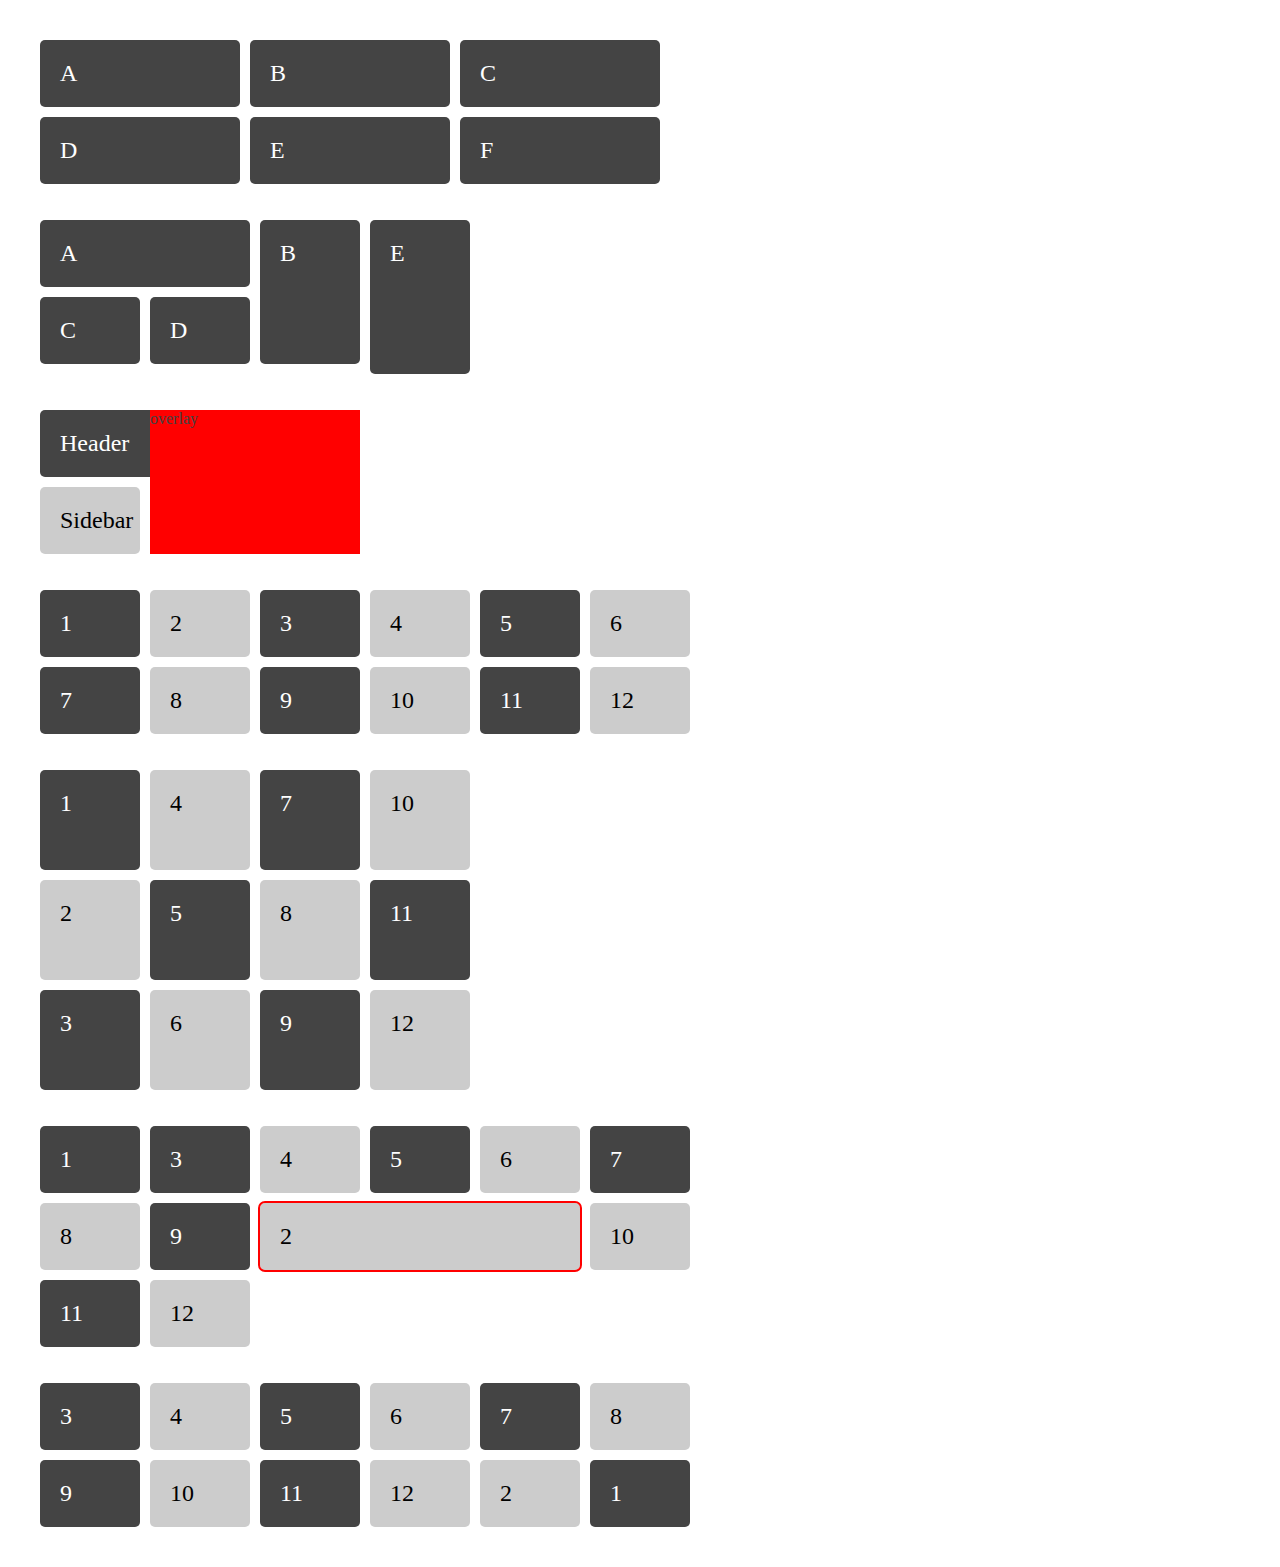
<file: index.html>
<!DOCTYPE html>
<html lang="en">

<head>
    <meta charset="UTF-8">
    <meta http-equiv="X-UA-Compatible" content="IE=edge">
    <meta name="viewport" content="width=device-width, initial-scale=1.0">
    <title>Get Started with Grid Layout</title>
    <link rel="stylesheet" href="css/styles.css" type="text/css">

</head>

<body>
    <!--Defining a Grid-->
    <div class="wrapper">
        <div class="box">A</div>
        <div class="box">B</div>
        <div class="box">C</div>
        <div class="box">D</div>
        <div class="box">E</div>
        <div class="box">F</div>
    </div>
    <br>
    <br>
    <!--Explicit and Implicit Grid-->
    <div class="wrapper2">
        <div class="box1 a">A</div>
        <div class="box1 b">B</div>
        <div class="box1 c">C</div>
        <div class="box1 d">D</div>
        <div class="box1 e">E</div>
    </div>
    <br>
    <br>
    <!--Implicit named grid lines-->
    <div class="wrapper6">
        <div class="box5 header">Header</div>
        <div class="box5 sidebar">Sidebar</div>
        <div class="box5 content">Content</div>
        <div class="overlay">overlay</div>
    </div>
    <br>
    <br>
    <!--Grid auto-placement-->
    <div class="wrapper3">
        <div class="box2">1</div>
        <div class="box2">2</div>
        <div class="box2">3</div>
        <div class="box2">4</div>
        <div class="box2">5</div>
        <div class="box2">6</div>
        <div class="box2">7</div>
        <div class="box2">8</div>
        <div class="box2">9</div>
        <div class="box2">10</div>
        <div class="box2">11</div>
        <div class="box2">12</div>
    </div>
    <br>
    <br>
    <!--Grid auto-flow column-->
    <div class="wrapper4">
        <div class="box3">1</div>
        <div class="box3">2</div>
        <div class="box3">3</div>
        <div class="box3">4</div>
        <div class="box3">5</div>
        <div class="box3">6</div>
        <div class="box3">7</div>
        <div class="box3">8</div>
        <div class="box3">9</div>
        <div class="box3">10</div>
        <div class="box3">11</div>
        <div class="box3">12</div>
    </div>
    <br>
    <br>
    <!--Grid auto-placement mixed with placed items-->
    <div class="wrapper5">
        <div class="box4">1</div>
        <div class="box4 boxa">2</div>
        <div class="box4">3</div>
        <div class="box4">4</div>
        <div class="box4">5</div>
        <div class="box4">6</div>
        <div class="box4">7</div>
        <div class="box4">8</div>
        <div class="box4">9</div>
        <div class="box4">10</div>
        <div class="box4">11</div>
        <div class="box4">12</div>
    </div>
    <br>
    <br>
    <!--Using Order-->
    <div class="wrapper6">
        <div class="box5 boxaa">1</div>
        <div class="box5 boxbb">2</div>
        <div class="box5 boxcc">3</div>
        <div class="box5 boxdd">4</div>
        <div class="box5 boee">5</div>
        <div class="box5 boxff">6</div>
        <div class="box5 boxgg">7</div>
        <div class="box5 boxhh">8</div>
        <div class="box5 boxii">9</div>
        <div class="box5 boxjj">10</div>
        <div class="box5 boxkk">11</div>
        <div class="box5 boxll">12</div>
    </div>

</body>

</html>
</file>
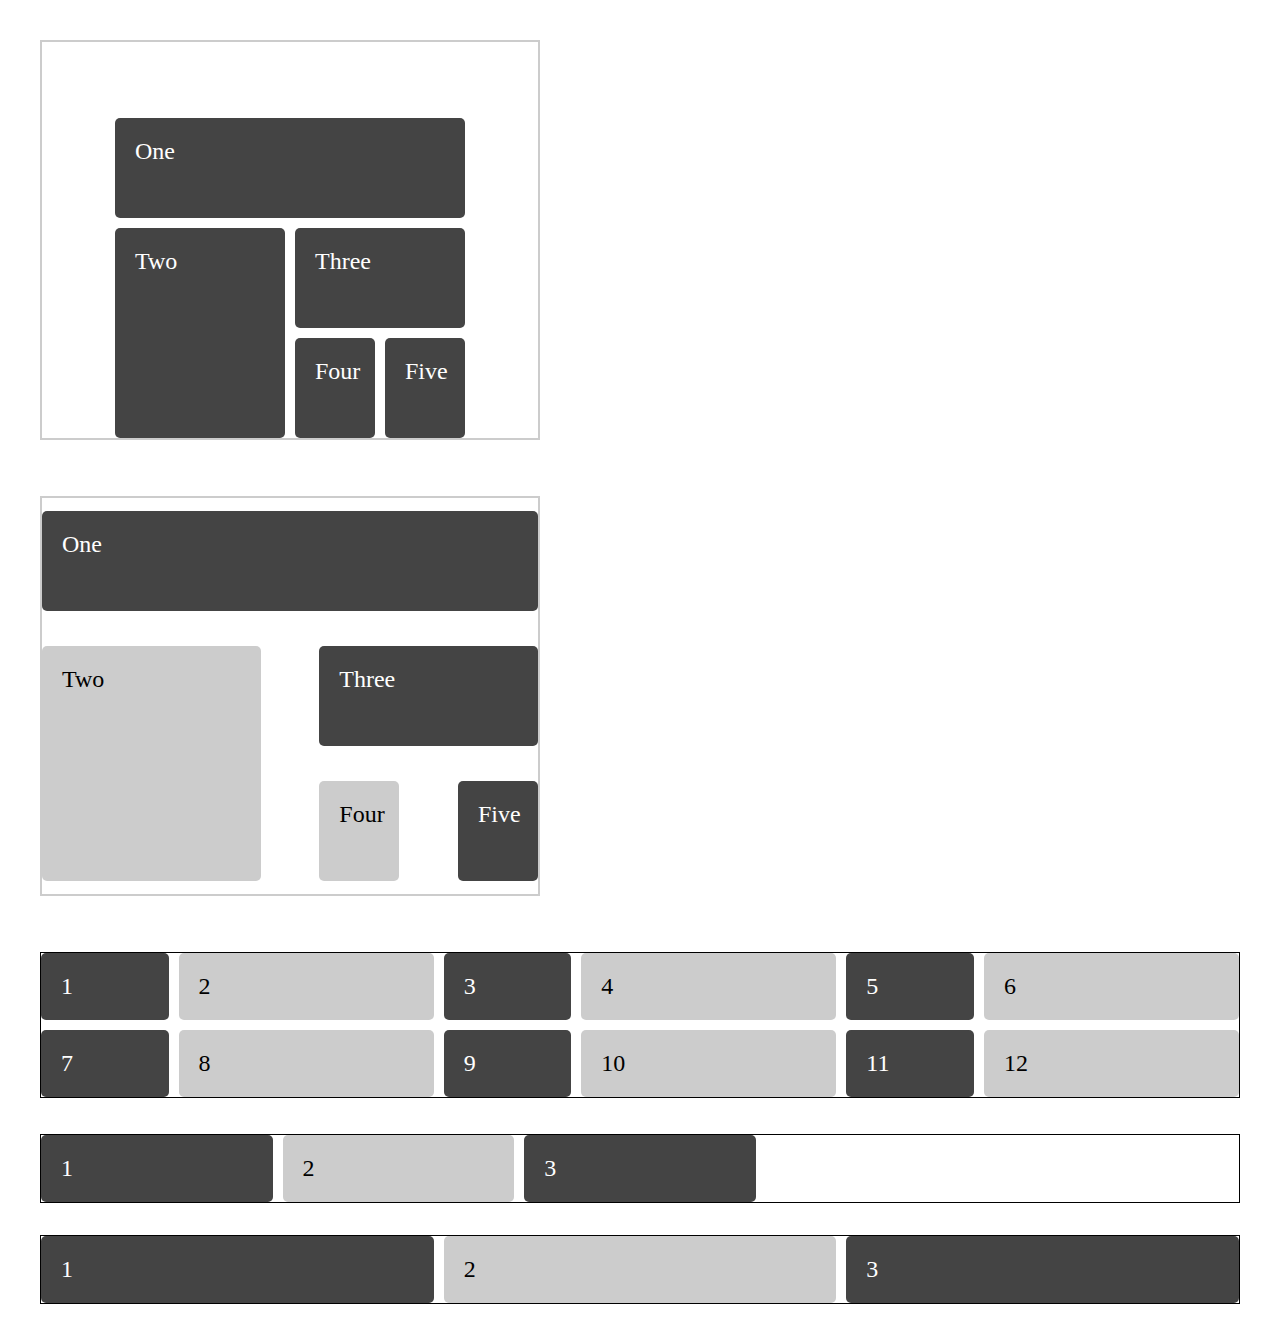
<file: alignment.html>
<!DOCTYPE html>
<html lang="en">

<head>
    <meta charset="UTF-8">
    <meta http-equiv="X-UA-Compatible" content="IE=edge">
    <meta name="viewport" content="width=device-width, initial-scale=1.0">
    <title>Alignment of the grid and grid items</title>
    <link rel="stylesheet" href="css/styles3.css" type="text/css">
</head>

<body>
    <!--Aligning the Grid-->
    <div class="wrapper">
        <div class="box item1">One</div>
        <div class="box item2">Two</div>
        <div class="box item3">Three</div>
        <div class="box item4">Four</div>
        <div class="box item5">Five</div>
    </div>
    <br>
    <br>
    <!--Aligning the grid with space-around and space-between-->

    <div class="wrapper2 aligned">
        <div class="box2 item1a">One</div>
        <div class="box2 item2a">Two</div>
        <div class="box2 item3a">Three</div>
        <div class="box2 item4a">Four</div>
        <div class="box2 item5a">Five</div>
    </div>
    <br>
    <br>
    <!--Multiple tracks in a track-list with auto-fill and minmax()-->
    <div class="wrapper3">
        <div class="box2">1</div>
        <div class="box2">2</div>
        <div class="box2">3</div>
        <div class="box2">4</div>
        <div class="box2">5</div>
        <div class="box2">6</div>
        <div class="box2">7</div>
        <div class="box2">8</div>
        <div class="box2">9</div>
        <div class="box2">10</div>
        <div class="box2">11</div>
        <div class="box2">12</div>
    </div>
    <br>
    <br>
    <!--auto-fill vs. auto-fit-->
    <div class="wrapper4">
        <div class="box3">1</div>
        <div class="box3">2</div>
        <div class="box3">3</div>
    </div>

    <div class="wrapper5">
        <div class="box3">1</div>
        <div class="box3">2</div>
        <div class="box3">3</div>
    </div>
</body>

</html>
</file>
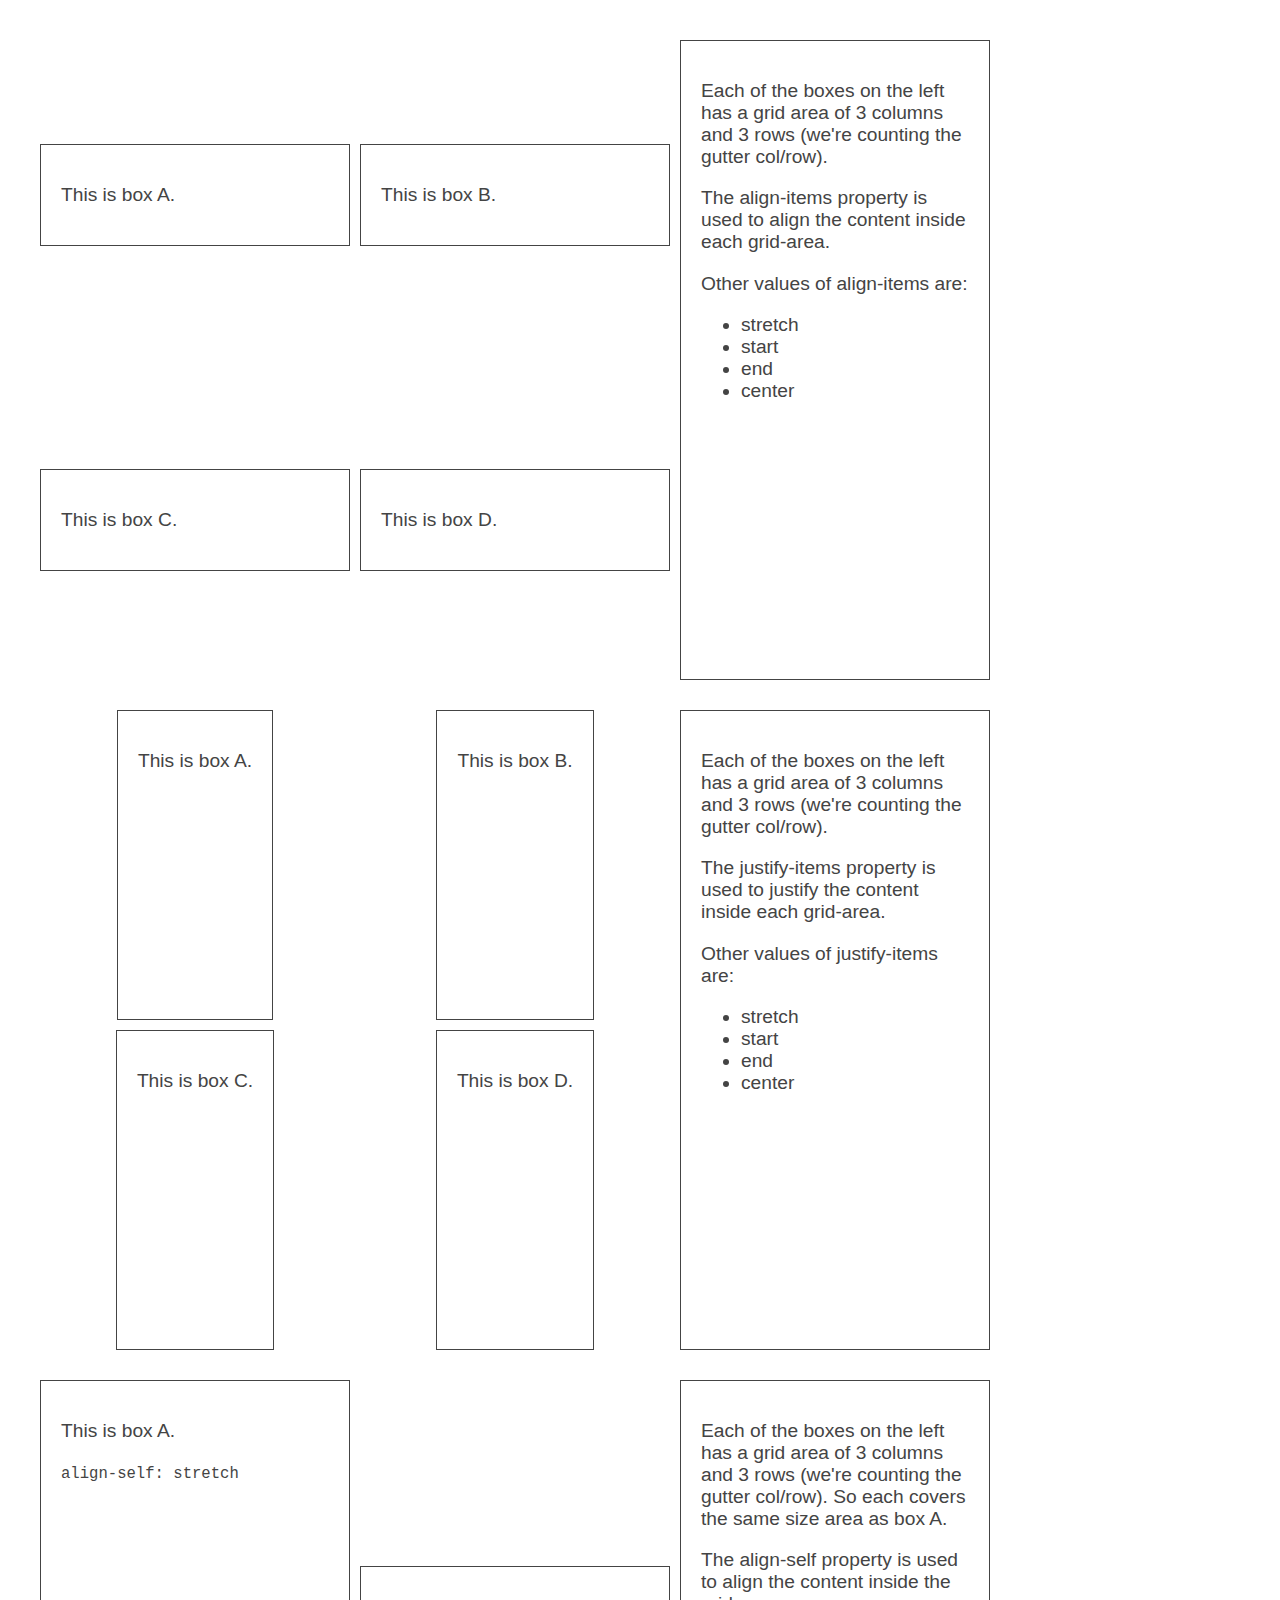
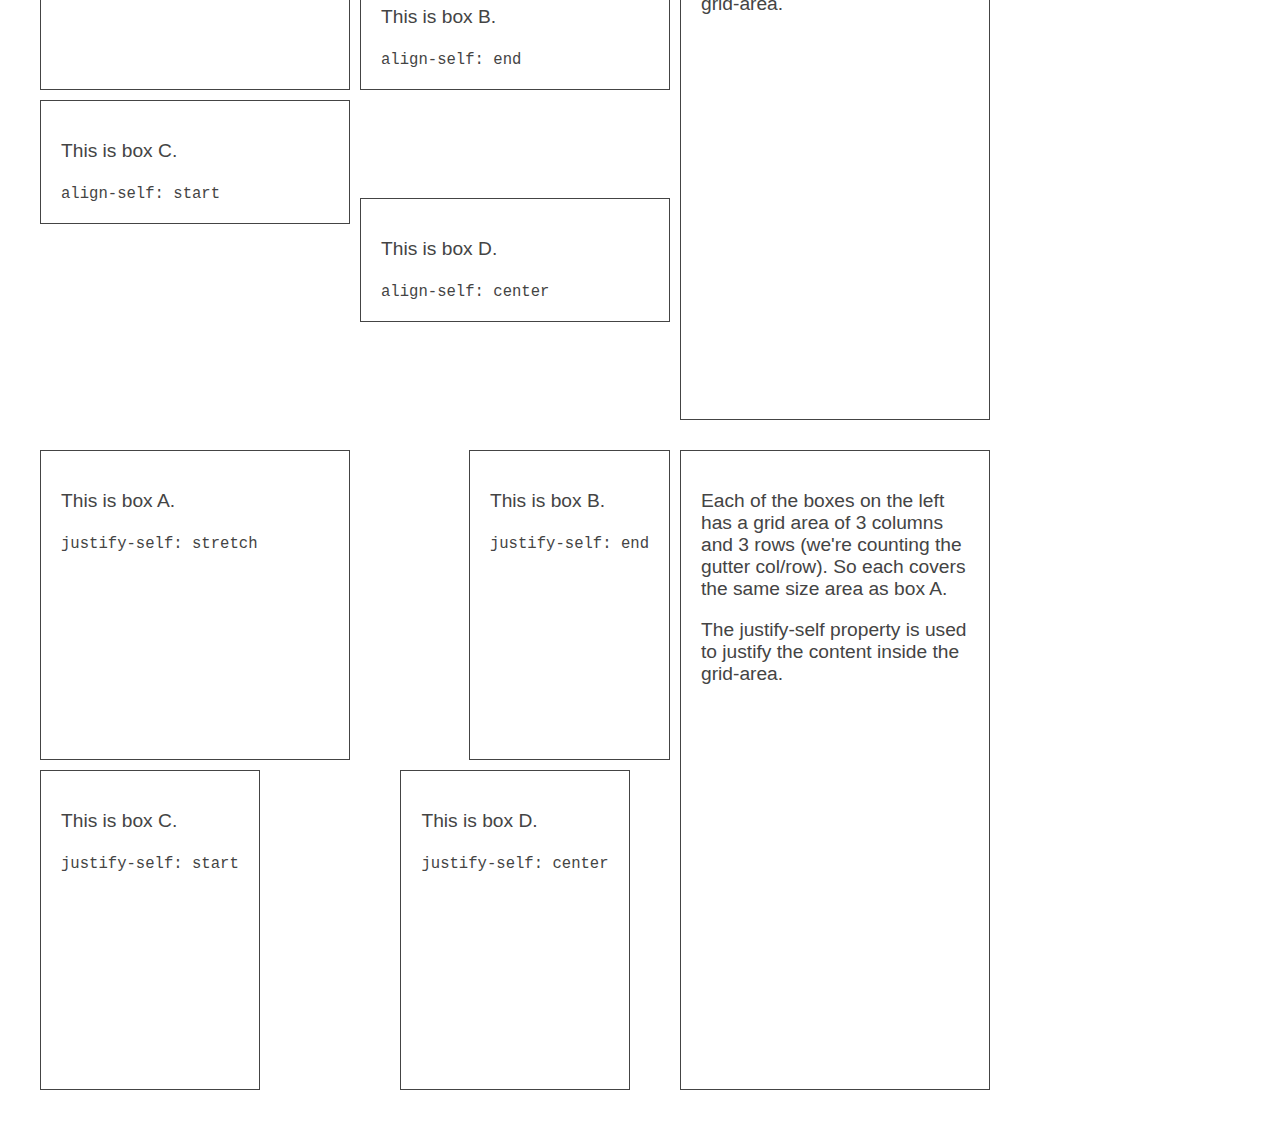
<file: box-alignment.html>
<!DOCTYPE html>
<html lang="en">

<head>
    <meta charset="UTF-8">
    <meta http-equiv="X-UA-Compatible" content="IE=edge">
    <meta name="viewport" content="width=device-width, initial-scale=1.0">
    <title>Box alignment</title>
    <link rel="stylesheet" href="css/styles8.css" type="text/css">

</head>

<body>
    <!--Box alignment- align-items-->
    <div class="wrapper">
        <div class="box a">
            <p>This is box A. </p>

        </div>
        <div class="box b">
            <p>This is box B.</p>

        </div>
        <div class="box c">
            <p>This is box C.</p>


        </div>
        <div class="box d">
            <p>This is box D.</p>

        </div>
        <div class="box e">
            <p>Each of the boxes on the left has a grid area of 3 columns and 3 rows (we're counting the gutter col/row). </p>
            <p>The align-items property is used to align the content inside each grid-area.</p>
            <p>Other values of align-items are:</p>
            <ul>
                <li>stretch</li>
                <li>start</li>
                <li>end</li>
                <li>center</li>
            </ul>
        </div>
    </div>
    <br>
    <br>

    <!--Box alignment - justify-item-->
    <div class="wrapper2">
        <div class="box a">
            <p>This is box A. </p>

        </div>
        <div class="box b">
            <p>This is box B.</p>

        </div>
        <div class="box c">
            <p>This is box C.</p>


        </div>
        <div class="box d">
            <p>This is box D.</p>

        </div>
        <div class="box e">
            <p>Each of the boxes on the left has a grid area of 3 columns and 3 rows (we're counting the gutter col/row). </p>
            <p>The justify-items property is used to justify the content inside each grid-area.</p>
            <p>Other values of justify-items are:</p>
            <ul>
                <li>stretch</li>
                <li>start</li>
                <li>end</li>
                <li>center</li>
            </ul>
        </div>
    </div>
    <br>
    <br>
    <!--Box alignment align-self-->
    <div class="wrapper3">
        <div class="box a3">
            <p>This is box A. </p>
            <code>align-self: stretch</code>
        </div>
        <div class="box b3">
            <p>This is box B.</p>
            <code>align-self: end</code>
        </div>
        <div class="box c3">
            <p>This is box C.</p>
            <code>align-self: start</code>

        </div>
        <div class="box d3">
            <p>This is box D.</p>
            <code>align-self: center</code>
        </div>
        <div class="box e3">
            <p>Each of the boxes on the left has a grid area of 3 columns and 3 rows (we're counting the gutter col/row). So each covers the same size area as box A.</p>
            <p>The align-self property is used to align the content inside the grid-area.</p>
        </div>
    </div>
    <br>
    <br>
    <!--Box alignment - justify-self-->
    <div class="wrapper3">
        <div class="box a4">
            <p>This is box A. </p>
            <code>justify-self: stretch</code>
        </div>
        <div class="box b4">
            <p>This is box B.</p>
            <code>justify-self: end</code>
        </div>
        <div class="box c4">
            <p>This is box C.</p>
            <code>justify-self: start</code>

        </div>
        <div class="box d4">
            <p>This is box D.</p>
            <code>justify-self: center</code>
        </div>
        <div class="box e4">
            <p>Each of the boxes on the left has a grid area of 3 columns and 3 rows (we're counting the gutter col/row). So each covers the same size area as box A.</p>
            <p>The justify-self property is used to justify the content inside the grid-area.</p>
        </div>
    </div>
</body>

</html>
</file>
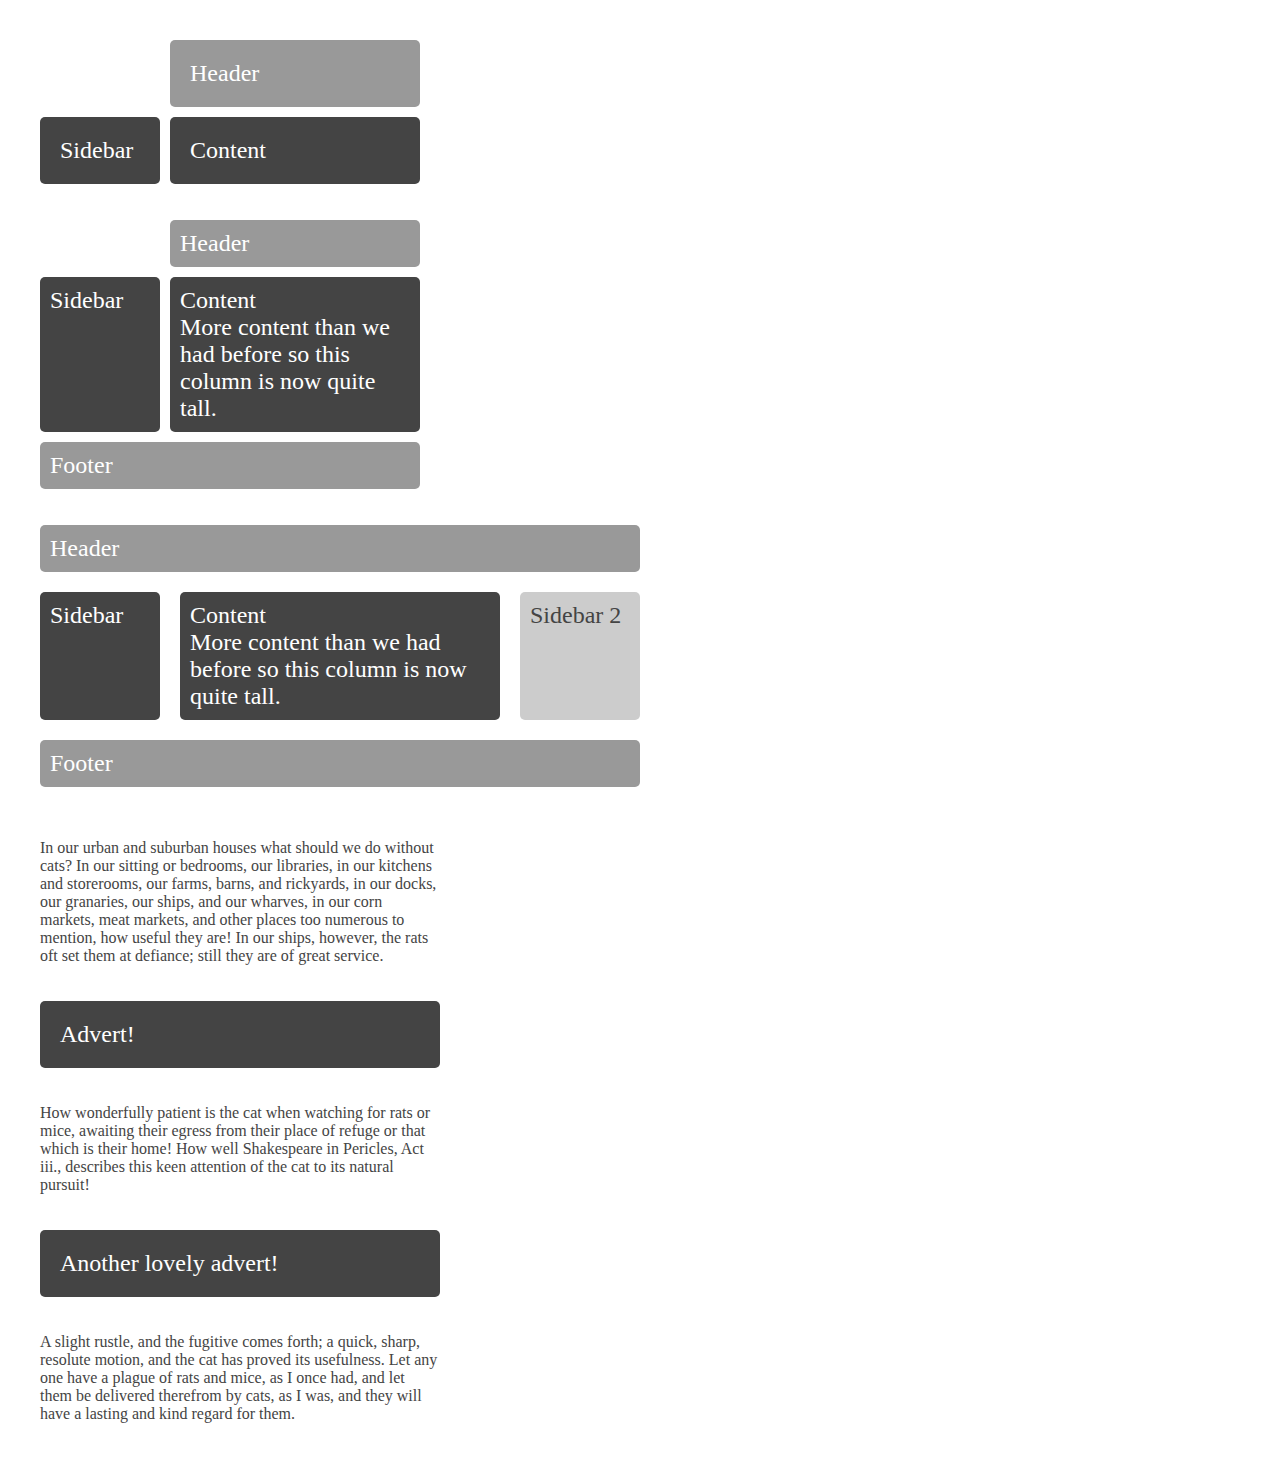
<file: defining-grid-areas.html>
<!DOCTYPE html>
<html lang="en">

<head>
    <meta charset="UTF-8">
    <meta http-equiv="X-UA-Compatible" content="IE=edge">
    <meta name="viewport" content="width=device-width, initial-scale=1.0">
    <title>Defining Grid Areas</title>
    <link rel="stylesheet" href="css/styles5.css" type="text/css">
</head>

<body>
    <!--Defining Grid Areas-->
    <div class="wrapper">
        <div class="box header">Header</div>
        <div class="box sidebar">Sidebar</div>
        <div class="box content">Content</div>
    </div>
    <br>
    <br>
    <!--No clearing required-->
    <div class="wrapper2">
        <div class="box2 header">Header</div>
        <div class="box2 sidebar">Sidebar</div>
        <div class="box2 content">Content
            <br> More content than we had before so this column is now quite tall.</div>
        <div class="box2 footer">Footer</div>
    </div>
    <br>
    <br>
    <!--Redefining Grid Areas with Media Queries-->
    <div class="wrapper3">
        <div class="box3 header">Header</div>
        <div class="box3 sidebar">Sidebar</div>
        <div class="box3 sidebar2">Sidebar 2</div>
        <div class="box3 content">Content
            <br> More content than we had before so this column is now quite tall.</div>
        <div class="box3 footer">Footer</div>
    </div>
    <br>
    <br>
    <!--Source Independence-->
    <div class="wrapper4">
        <div class="section1">
            <p>In our urban and suburban houses what should we do without cats? In our sitting or bedrooms, our libraries, in our kitchens and storerooms, our farms, barns, and rickyards, in our docks, our granaries, our ships, and our wharves, in our corn
                markets, meat markets, and other places too numerous to mention, how useful they are! In our ships, however, the rats oft set them at defiance; still they are of great service.</p>
        </div>
        <div class="section2">
            <p>How wonderfully patient is the cat when watching for rats or mice, awaiting their egress from their place of refuge or that which is their home! How well Shakespeare in Pericles, Act iii., describes this keen attention of the cat to its natural
                pursuit!</p>


        </div>
        <div class="section3">

            <p>A slight rustle, and the fugitive comes forth; a quick, sharp, resolute motion, and the cat has proved its usefulness. Let any one have a plague of rats and mice, as I once had, and let them be delivered therefrom by cats, as I was, and they
                will have a lasting and kind regard for them.</p>


        </div>
        <div class="box4 ad1">Advert!</div>
        <div class="box4 ad2">Another lovely advert!</div>
    </div>
</body>

</html>
</file>
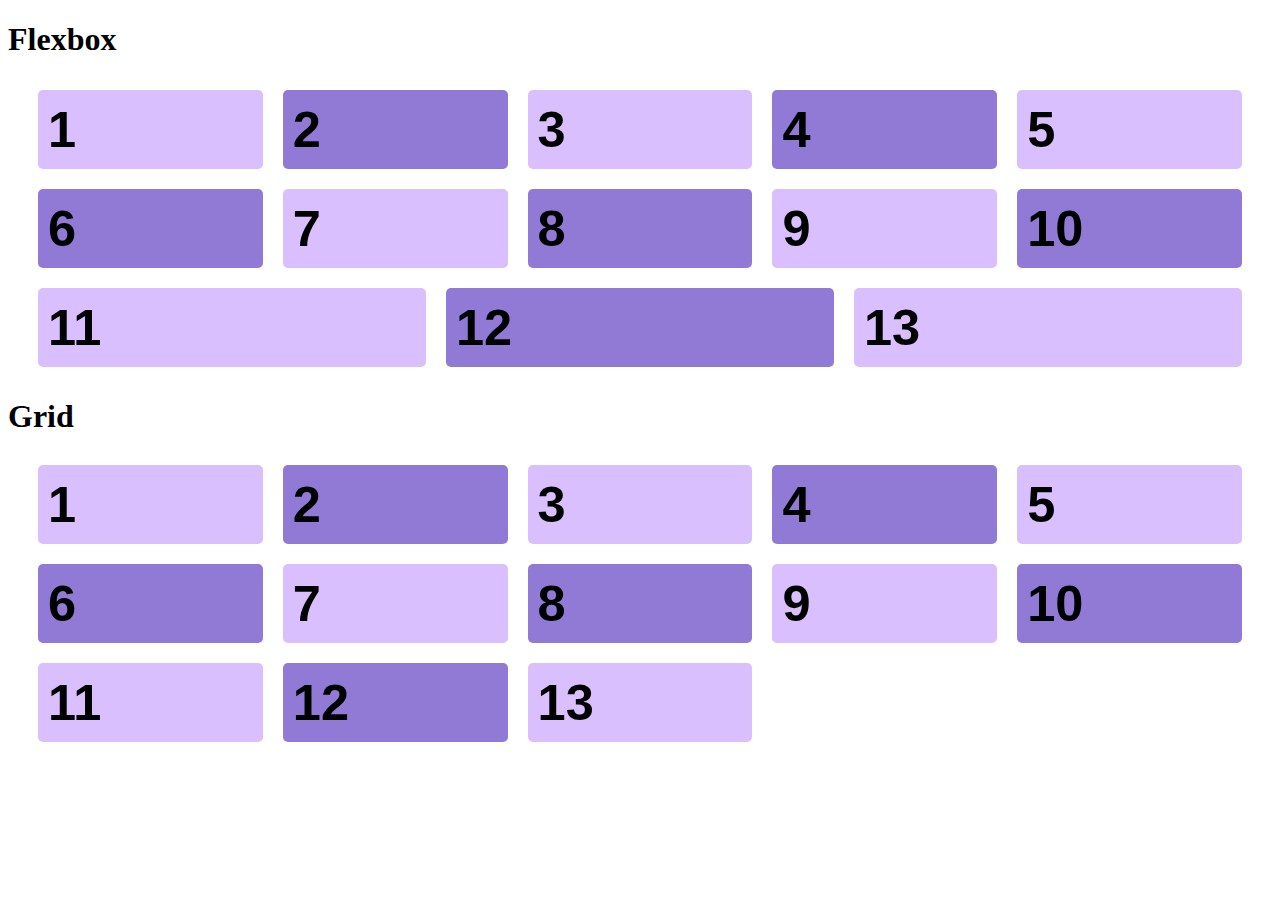
<file: grid-flexbox.html>
<!DOCTYPE html>
<html lang="en">

<head>
    <meta charset="UTF-8">
    <meta http-equiv="X-UA-Compatible" content="IE=edge">
    <meta name="viewport" content="width=device-width, initial-scale=1.0">
    <title>How does grid work with Flexbox and other specs?</title>
    <link rel="stylesheet" href="css/styles4.css" type="text/css">
</head>

<body>
    <!--Flexible tracks with flexible number of columns. Comparing Grid and Flexbox.
-->

    <!--FLEXBOX-->
    <h1 class="for-demo">Flexbox</h1>
    <div class="wrapper flex">
        <div>1</div>
        <div>2</div>
        <div>3</div>
        <div>4</div>
        <div>5</div>
        <div>6</div>
        <div>7</div>
        <div>8</div>
        <div>9</div>
        <div>10</div>
        <div>11</div>
        <div>12</div>
        <div>13</div>
    </div>

    <!--GRID-->
    <h1 class="for-demo">Grid</h1>
    <div class="wrapper grid">
        <div>1</div>
        <div>2</div>
        <div>3</div>
        <div>4</div>
        <div>5</div>
        <div>6</div>
        <div>7</div>
        <div>8</div>
        <div>9</div>
        <div>10</div>
        <div>11</div>
        <div>12</div>
        <div>13</div>
    </div>
</body>

</html>
</file>
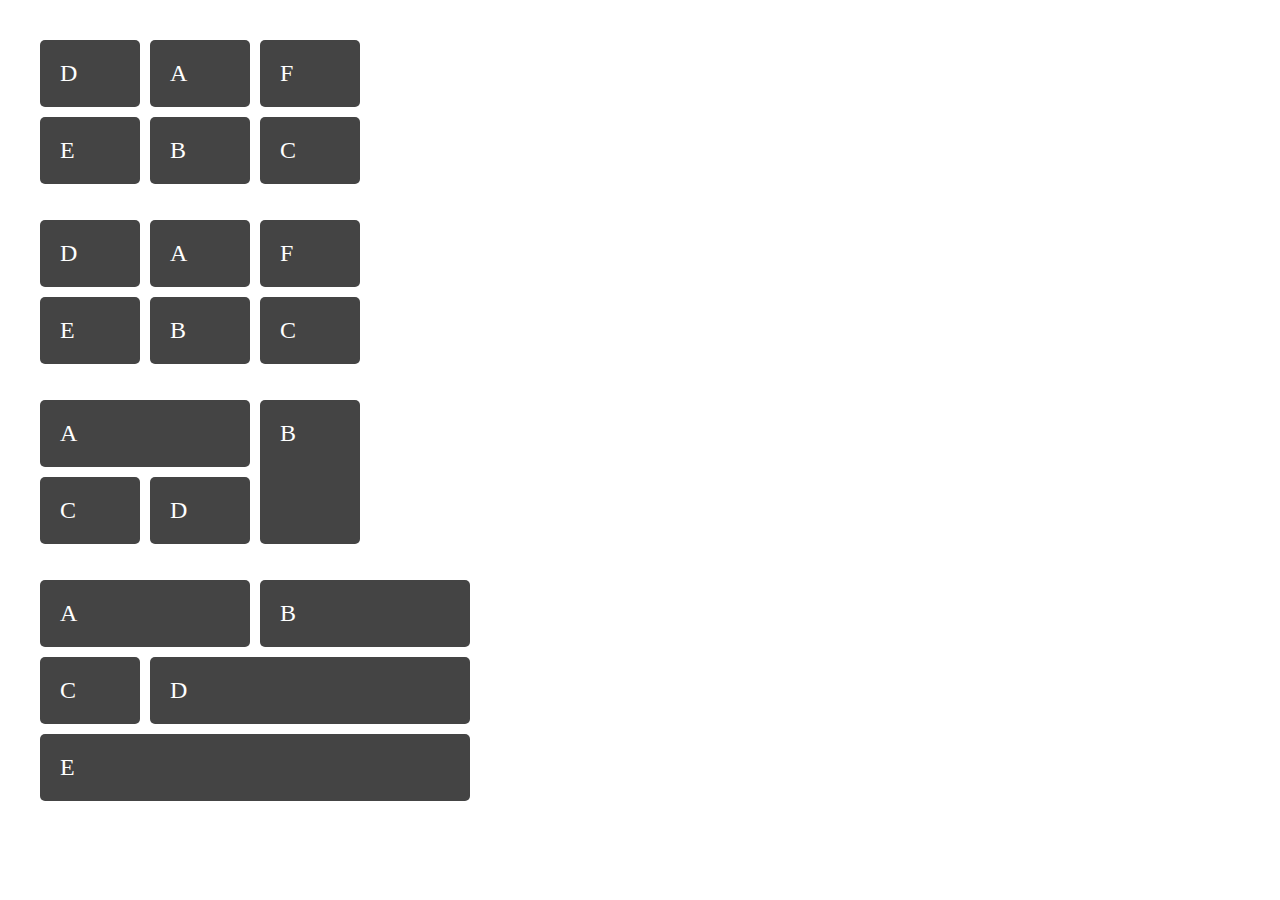
<file: line-based-placement.html>
<!DOCTYPE html>
<html lang="en">

<head>
    <meta charset="UTF-8">
    <meta http-equiv="X-UA-Compatible" content="IE=edge">
    <meta name="viewport" content="width=device-width, initial-scale=1.0">
    <title>Line-based placement</title>
    <link rel="stylesheet" href="css/styles2.css" type="text/css">

</head>

<body>
    <!--Placing items onto the grid - line-based placement-->
    <div class="wrapper">
        <div class="box a">A</div>
        <div class="box b">B</div>
        <div class="box c">C</div>
        <div class="box d">D</div>
        <div class="box e">E</div>
        <div class="box f">F</div>
    </div>
    <br>
    <br>

    <!--Line-based placement shorthand - grid-row and grid-column-->
    <div class="wrapper">
        <div class="item a">A</div>
        <div class="item b">B</div>
        <div class="item c">C</div>
        <div class="item d">D</div>
        <div class="item e">E</div>
        <div class="item f">F</div>

        <!--We can achieve the same result as in example 2 using a shorthand syntax declaring the start and end values at once. Values are separated with a / and again it would be valid to omit the / and the end value as we are spanning only one track. CHECK CSS NOTES-->

        <!--Line-based placement shorthand - grid-area-->

        <!--We can achieve the same result as in example 2 and 3 declaring all four values with the grid-area property. Again values are separated with a /. The order of the values is row-start/column-start/row-end/column-end. CHECK CSS NOTES-->
    </div>
    <br>
    <br>
    <!--Line-based placement named lines-->

    <!--We can name lines rather than targeting them by number. Name the line inside brackets. In the code below you can see that I name the very first column line col1-start then comes the 100 pixel first column track. Having named the lines you can use the names, rather than numbers.

You always have the line numbers to use - even if you name some or all of your lines.-->
    <div class="wrapper-namedlines">
        <div class="item aa">A</div>
        <div class="item bb">B</div>
        <div class="item cc">C</div>
        <div class="item dd">D</div>
    </div>
    <br>
    <br>
    <!--Line-based placement named lines with spans-->

    <!--You can give lines the same name and then use the span keyword to target lines of a certain name. This is really useful if you want to create a complex grid with multiple content tracks and gutters.

I have made a slightly larger grid here and have named all of the Grid Lines before the content tracks with col and all of the lines before the row tracks with row. I can then start at a certain column line by using col <line number> and span by saying span <number of lines>.-->
    <div class="wrapper-namedlinesspan">
        <div class="item aaa">A</div>
        <div class="item bbb">B</div>
        <div class="item ccc">C</div>
        <div class="item ddd">D</div>
        <div class="item eee">E</div>
    </div>
</body>

</html>
</file>
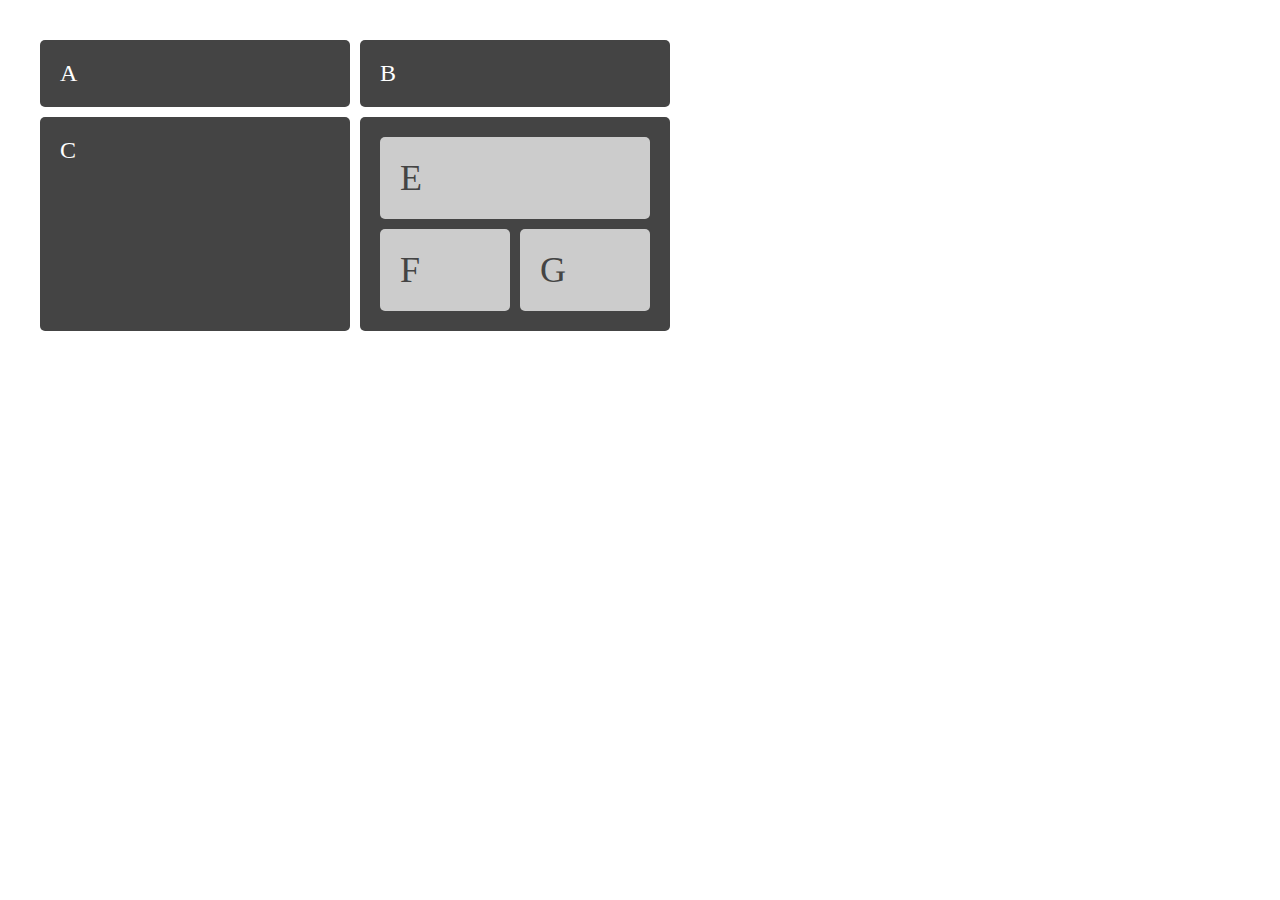
<file: nested-grid.html>
<!DOCTYPE html>
<html lang="en">

<head>
    <meta charset="UTF-8">
    <meta http-equiv="X-UA-Compatible" content="IE=edge">
    <meta name="viewport" content="width=device-width, initial-scale=1.0">
    <title>Nested grid</title>
    <link rel="stylesheet" href="css/styles7.css" type="text/css">
</head>

<body>
    <div class="wrapper">
        <div class="box a">A</div>
        <div class="box b">B</div>
        <div class="box c">C</div>
        <div class="box d">
            <div class="box e">E</div>
            <div class="box f">F</div>
            <div class="box g">G</div>
        </div>
    </div>
</body>

</html>
</file>
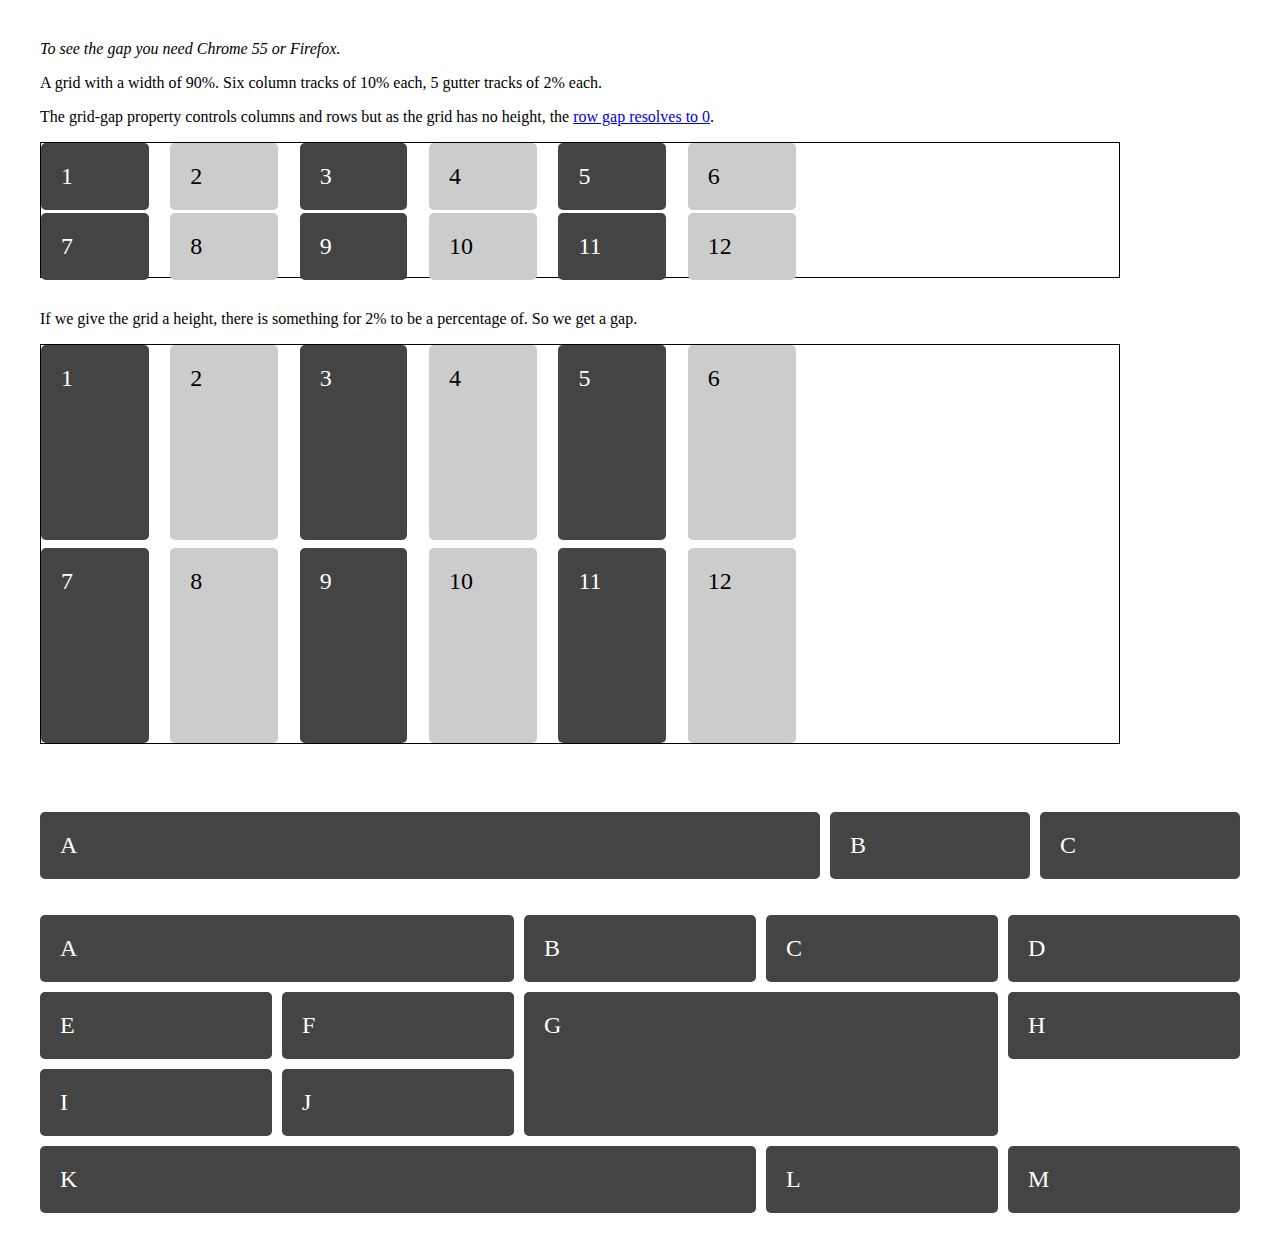
<file: sizing-tracks-items.html>
<!DOCTYPE html>
<html lang="en">

<head>
    <meta charset="UTF-8">
    <meta http-equiv="X-UA-Compatible" content="IE=edge">
    <meta name="viewport" content="width=device-width, initial-scale=1.0">
    <title>Sizing of tracks and items</title>
    <link rel="stylesheet" href="css/styles2.css" type="text/css">
</head>

<body>
    <!--Percentage-based grids and gaps-->
    <p><em>To see the gap you need Chrome 55 or Firefox.</em></p>

    <p>A grid with a width of 90%. Six column tracks of 10% each, 5 gutter tracks of 2% each.</p>

    <p>The grid-gap property controls columns and rows but as the grid has no height, the <a href="https://github.com/w3c/csswg-drafts/issues/345#issuecomment-240333816">row gap resolves to 0</a>.</p>

    <div class="wrapper2">
        <div class="box2">1</div>
        <div class="box2">2</div>
        <div class="box2">3</div>
        <div class="box2">4</div>
        <div class="box2">5</div>
        <div class="box2">6</div>
        <div class="box2">7</div>
        <div class="box2">8</div>
        <div class="box2">9</div>
        <div class="box2">10</div>
        <div class="box2">11</div>
        <div class="box2">12</div>
    </div>

    <p>If we give the grid a height, there is something for 2% to be a percentage of. So we get a gap.</p>

    <div class="wrapper2 with-height">
        <div class="box2">1</div>
        <div class="box2">2</div>
        <div class="box2">3</div>
        <div class="box2">4</div>
        <div class="box2">5</div>
        <div class="box2">6</div>
        <div class="box2">7</div>
        <div class="box2">8</div>
        <div class="box2">9</div>
        <div class="box2">10</div>
        <div class="box2">11</div>
        <div class="box2">12</div>
    </div>
    <br>
    <br>
    <!--A simple minmax example-->
    <div class="wrapper3">
        <div class="box3">A</div>
        <div class="box3">B</div>
        <div class="box3">C</div>
    </div>
    <br>
    <br>
    <!--minmax() and spanning columns and rows-->
    <div class="wrapper4">
        <div class="box4 a2">A</div>
        <div class="box4 b2">B</div>
        <div class="box4 c2">C</div>
        <div class="box4 d2">D</div>
        <div class="box4 e2">E</div>
        <div class="box4 f2">F</div>
        <div class="box4 g">G</div>
        <div class="box4 h">H</div>
        <div class="box4 i">I</div>
        <div class="box4 j">J</div>
        <div class="box4 k">K</div>
        <div class="box4 l">L</div>
        <div class="box4 m">M</div>
    </div>
</body>

</html>
</file>
<file: css/styles.css>
body {
    margin: 40px;
}


/* Defining a Grid */

.wrapper {
    display: grid;
    grid-template-columns: 200px 200px 200px;
    grid-gap: 10px;
    background-color: #fff;
    color: #444;
}

.box {
    background-color: #444;
    color: #fff;
    border-radius: 5px;
    padding: 20px;
    font-size: 150%;
}


/* Explicit and Implicit Grid */


/* When we use grid-template-columns and grid-template-rows we create an Explicit Grid. However if we try and place an item outside of that grid the browser will create an Implicit Grid line or lines in order to hold that item.

In the code below I have put 'e' between grid column lines 4 and 5, these are not described with grid-template-rows, so an implicit grid line 5 is created.

By default the implicit grid tracks created by the implicit lines will be auto sized. However, you can size the tracks with the grid-auto-columns and grid-auto-rows properties. I have sized my auto tracks as 100px to match the rest of the column tracks in my grid. */

.wrapper2 {
    display: grid;
    grid-gap: 10px;
    grid-template-columns: 100px 100px 100px;
    grid-auto-columns: 100px;
    background-color: #fff;
    color: #444;
}

.box1 {
    background-color: #444;
    color: #fff;
    border-radius: 5px;
    padding: 20px;
    font-size: 150%;
}

.a {
    grid-column: 1 / 3;
    grid-row: 1;
}

.b {
    grid-column: 3;
    grid-row: 1 / 3;
}

.c {
    grid-column: 1;
    grid-row: 2;
}

.d {
    grid-column: 2;
    grid-row: 2;
}

.e {
    grid-column: 4 / 5;
    grid-row: 1 / 4;
}


/* Implicit named grid lines */


/* When using Named Areas implicit named lines are created by appending -start and -end to the named area you have defined. They can be used in the same way as lines you have explicitly named. */

.sidebar {
    grid-area: sidebar;
}

.content {
    grid-area: content;
}

.header {
    grid-area: header;
}

.wrapper6 {
    display: grid;
    grid-gap: 10px;
    grid-template-columns: 120px 120px 120px;
    grid-template-areas: "header  header  header" "sidebar content content";
    background-color: #fff;
    color: #444;
}

.box5 {
    background-color: #444;
    color: #fff;
    border-radius: 5px;
    padding: 20px;
    font-size: 150%;
}

.header {
    background-color: #999;
}

.overlay {
    background-color: red;
    z-index: 10;
    grid-column: content-start / content-end;
    grid-row: header-start / content-end;
}


/* Grid auto-placement */


/* If you declare a Grid on an element and do not position the child elements then the auto-placememt algorithm dictates what the browser should do about those unplaced grid items.

In this example I have a set of 12 boxes. I’ve used nth-child to switch the background color on the even boxes to make this example clear. I have declared a Grid and created rows and columns but not positioned any of the children. As you can see the boxes all lay out on the Grid despite having no placement assigned to them. */

.box2 {
    background-color: #444;
    color: #fff;
    border-radius: 5px;
    padding: 20px;
    font-size: 150%;
}

.box2:nth-child(even) {
    background-color: #ccc;
    color: #000;
}

.wrapper3 {
    width: 600px;
    display: grid;
    grid-gap: 10px;
    grid-template-columns: repeat(6, 100px);
}


/* Grid auto-flow column */


/* The default behavior of Grid Auto Flow is to layout the elements by row, working along the row until there are no more slots then moving on to the next row. If a row is not declared then an implicit grid track will be created to hold the items.

You can change this behavior by using the grid-auto-flow property. The default value is row but you can also specify column. The elements will then be laid out column by column, adding new columns if needed. */

.box3 {
    background-color: #444;
    color: #fff;
    border-radius: 5px;
    padding: 20px;
    font-size: 150%;
}

.box3:nth-child(even) {
    background-color: #ccc;
    color: #000;
}

.wrapper4 {
    width: 600px;
    display: grid;
    grid-gap: 10px;
    grid-template-columns: repeat(4, 100px);
    grid-template-rows: 100px 100px 100px;
    grid-auto-flow: column;
}


/* Grid auto-placement mixed with placed items */


/* If a child element has been placed then the auto-placement algorithm will place that first and then work out what to do with any child elements that have not been placed.

In this example I have placed box2 on the grid and also made it span 3 grid lines. The rest of the boxes continue to lay out as before. */

.box4 {
    background-color: #444;
    color: #fff;
    border-radius: 5px;
    padding: 20px;
    font-size: 150%;
}

.box4:nth-child(even) {
    background-color: #ccc;
    color: #000;
}

.wrapper5 {
    width: 600px;
    display: grid;
    grid-template-columns: repeat(6, 100px);
    grid-gap: 10px;
}

.boxa {
    grid-column: 3 / 6;
    grid-row: 2 / 3;
    outline: 2px solid red;
    z-index: 10;
}


/* Using Order */


/* Grid supports the order property also found in Flexbox. If you are explicitly positioning Grid Items then order will affect painting order, and therefore the order in which items stack up where no z-index has been applied.

If using auto-placement then the order property will affect how items are placed on the grid. In this example all boxes have been give an order of 1, so they continue to be positioned in DOM order. However box1 has an order of 3 and box2 an order of 2. These boxes have a higher order value so are positioned after all of the boxes with an order value of 1. */

.box5 {
    background-color: #444;
    color: #fff;
    border-radius: 5px;
    padding: 20px;
    font-size: 150%;
    order: 1;
    /* all boxes have been give an order of 1 except boxaa and boxbb */
}

.box5:nth-child(even) {
    background-color: #ccc;
    color: #000;
}

.wrapper6 {
    width: 600px;
    display: grid;
    grid-template-columns: repeat(6, 100px);
    grid-gap: 10px;
}

.boxaa {
    order: 3;
}

.boxbb {
    order: 2;
}
</file>
<file: css/styles3.css>
/* Alignment of the grid and grid items */

html {
    box-sizing: border-box;
}

*,
*:before,
*:after {
    box-sizing: inherit;
}

body {
    margin: 40px;
}


/* Aligning the Grid 

In this example I am creating a five column track grid, the tracks have absolute sizes and in total are smaller than the area of the grid container. Therefore we can align the grid inside the container - the default being start on both dimensions. */

.wrapper {
    margin: 0 0 20px 0;
    width: 500px;
    height: 400px;
    border: 2px solid #CCC;
    display: grid;
    grid-gap: 10px;
    grid-template-columns: repeat(4, 80px);
    grid-template-rows: repeat(3, 100px);
    justify-content: center;
    /* row */
    align-content: end;
    /* center */
}

.box {
    background-color: #444;
    color: #fff;
    border-radius: 5px;
    padding: 20px;
    font-size: 150%;
}

.item1 {
    grid-column: 1 / 5;
}

.item2 {
    grid-column: 1 / 3;
    grid-row: 2 / 4;
}

.item3 {
    grid-column: 3 / 5;
}


/* Aligning the grid with space-around and space-between */


/* In this example I am creating a five column track grid, the tracks have absolute sizes and in total are smaller than the area of the grid container. This time I have used:

align-content: space-around
justify-content: space-between
This means that extra space is distributed around the tracks and our desired 10 pixel gutter gets more space. However so do any areas which span more than one track as where they cross a gutter they gain this extra space too. */

.wrapper2 {
    margin: 0 0 20px 0;
    width: 500px;
    height: 400px;
    border: 2px solid #CCC;
    display: grid;
    grid-gap: 10px;
    grid-template-columns: repeat(4, 80px);
    grid-template-rows: repeat(3, 100px);
    align-content: space-around;
    /* coliumn */
    justify-content: space-between;
    /* row - why items are sitting flush onto wrapper */
}

.box2 {
    background-color: #444;
    color: #fff;
    border-radius: 5px;
    padding: 20px;
    font-size: 150%;
}

.item1a {
    grid-column: 1 / 5;
}

.item2a {
    grid-column: 1 / 3;
    grid-row: 2 / 4;
}

.item3a {
    grid-column: 3 / 5;
}


/* Multiple tracks in a track-list with auto-fill and minmax() */


/* The repeat syntax can take a track-list rather than a single value, this means you can repeat a more complex track-list. You can use minmax() in this track list, here I am making the max of my larger tracks 2fr, and the smaller ones 1fr. This means that the larger tracks will have more of any leftover space assigned.

Currently requires Chrome Canary */

.box2:nth-child(even) {
    background-color: #ccc;
    color: #000;
}

.wrapper3 {
    display: grid;
    border: 1px solid #000;
    grid-gap: 10px;
    grid-template-columns: repeat(auto-fill, minmax(100px, 1fr) minmax(200px, 2fr));
}


/* look what happens when resize the windown */


/* auto-fill vs. auto-fit */


/* In the first example we use the auto-fill keyword for repeat. We get as many tracks with a minimum of 200 pixels and maximum of 1fr as will fit in the container.

In the second example we use the auto-fit keyword for repeat. We get as many tracks with a minimum of 200 pixels and maximum of 1fr as will fit in the container.

After auto-placement any empty tracks are collapsed to 0. So our items can expand to take up the remaining space. */

.box3 {
    background-color: #444;
    color: #fff;
    border-radius: 5px;
    padding: 20px;
    font-size: 150%;
}

.box3:nth-child(even) {
    background-color: #ccc;
    color: #000;
}


/* auto-fill */

.wrapper4 {
    display: grid;
    border: 1px solid #000;
    grid-gap: 10px;
    grid-template-columns: repeat(auto-fill, minmax(200px, 1fr));
    margin-bottom: 2em;
}


/* auto-fit */

.wrapper5 {
    display: grid;
    border: 1px solid #000;
    grid-gap: 10px;
    grid-template-columns: repeat(auto-fit, minmax(200px, 1fr));
}


/* look what happens when resize the windown */
</file>
<file: css/styles8.css>
body {
    margin: 40px;
    font: 80% Arial, Helvetica, sans-serif;
}

.box {
    border: 1px solid #444;
    padding: 20px;
    font-size: 150%;
}


/* Box alignment align-items */


/* I have used a grid background image to show the grid in this example. I’ve defined 4 equal sized grid areas on the left which cover a square area inside three row and column lines.

I’m using the align-items property with a value of center. This centres the content of all of the grid items. */

.wrapper {
    display: grid;
    align-items: center;
    background: no-repeat url(https://s3-us-west-2.amazonaws.com/s.cdpn.io/12005/grid.png);
    grid-gap: 10px;
    grid-template-columns: repeat(6, 150px);
    grid-template-rows: repeat( 4, 150px);
    background-color: #fff;
    color: #444;
}

.a {
    grid-column: 1 / 3;
    grid-row: 1 / 3;
}

.b {
    grid-column: 3 / 5;
    grid-row: 1 / 3;
}

.c {
    grid-column: 1 / 3;
    grid-row: 3 / 6;
}

.d {
    grid-column: 3 / 5;
    grid-row: 3 / 6;
}

.e {
    grid-column: 5 / 7;
    grid-row: 1 / 6;
    align-self: stretch;
    /* so box takes up whole space */
}


/* Box alignment justify-items */


/* I have used a grid background image to show the grid in this example. I’ve defined 4 equal sized grid areas on the left which cover a square area inside three row and column lines.

I’m using the justify-items property with a value of center. This centres the content of all of the grid items. */

.wrapper2 {
    display: grid;
    justify-items: center;
    background: no-repeat url(https://s3-us-west-2.amazonaws.com/s.cdpn.io/12005/grid.png);
    grid-gap: 10px;
    grid-template-columns: repeat(6, 150px);
    grid-template-rows: repeat( 4, 150px);
    background-color: #fff;
    color: #444;
}


/* Box alignment align-self */


/* I have used a grid background image to show the grid in this example. I’ve defined 4 equal sized grid areas on the left which cover a square area inside three row and column lines.

I’m using the align-self property on individual grid items to demonstrate the different values. */

.wrapper3 {
    display: grid;
    background: no-repeat url(https://s3-us-west-2.amazonaws.com/s.cdpn.io/12005/grid.png);
    grid-gap: 10px;
    grid-template-columns: repeat(6, 150px);
    grid-template-rows: repeat( 4, 150px);
    background-color: #fff;
    color: #444;
}

.a3 {
    grid-column: 1 / 3;
    grid-row: 1 / 3;
    align-self: stretch;
}

.b3 {
    grid-column: 3 / 5;
    grid-row: 1 / 3;
    align-self: end;
}

.c3 {
    grid-column: 1 / 3;
    grid-row: 3 / 6;
    align-self: start;
}

.d3 {
    grid-column: 3 / 5;
    grid-row: 3 / 6;
    align-self: center;
}

.e3 {
    grid-column: 5 / 7;
    grid-row: 1 / 6;
    align-self: stretch;
}


/* Box alignment justify-self */


/* I have used a grid background image to show the grid in this example. I’ve defined 4 equal sized grid areas on the left which cover a square area inside three row and column lines.

I’m using the justify-self property on individual grid items to demonstrate the different values. */


/* .wrapper is the same, wrapper3 */

.a4 {
    grid-column: 1 / 3;
    grid-row: 1 / 3;
    justify-self: stretch;
}

.b4 {
    grid-column: 3 / 5;
    grid-row: 1 / 3;
    justify-self: end;
}

.c4 {
    grid-column: 1 / 3;
    grid-row: 3 / 6;
    justify-self: start;
}

.d4 {
    grid-column: 3 / 5;
    grid-row: 3 / 6;
    justify-self: center;
}

.e4 {
    grid-column: 5 / 7;
    grid-row: 1 / 6;
    align-self: stretch;
}
</file>
<file: css/styles5.css>
/* Defining Grid Areas */

body {
    margin: 40px;
}

.sidebar {
    grid-area: sidebar;
}

.content {
    grid-area: content;
}

.header {
    grid-area: header;
}


/* We can create named areas on the grid to put content into. To do this we first assign elements in our markup to a Grid Area, using the grid-area property.

We can then use the grid-template-areas property to describe where on the Grid these elements should sit.

Repeating the name of an area indicates that the area spans that grid track. Using a . or a sequence like .... indicates an empty track. Such as the very first cell on this grid. */

.wrapper {
    display: grid;
    grid-gap: 10px;
    grid-template-columns: 120px 120px 120px;
    grid-template-areas: "....... header  header" "sidebar content content";
    /*... means no cell*/
    background-color: #fff;
    color: #444;
}

.box {
    background-color: #444;
    color: #fff;
    border-radius: 5px;
    padding: 20px;
    font-size: 150%;
}

.header {
    background-color: #999;
}


/* No clearing required */


/* If I add a footer to my markup and define a grid-area and place it on the grid using grid-template-areas you can see that it sits below the content column. There is no clearing required as this footer has a track on the grid, it can’t hop up into another track.

This example also shows the issue described in example 5, by default the background on the sidebar should stretch to full height, in a similar way to the defaults for Flexbox. */

.footer {
    grid-area: footer;
}

.wrapper2 {
    display: grid;
    grid-gap: 10px;
    grid-template-columns: 120px 120px 120px;
    grid-template-areas: "....... header header" "sidebar content content" "footer  footer  footer";
    background-color: #fff;
    color: #444;
}

.box2 {
    background-color: #444;
    color: #fff;
    border-radius: 5px;
    padding: 10px;
    font-size: 150%;
}

.header,
.footer {
    background-color: #999;
}


/* Redefining Grid Areas with Media Queries */


/* We can easily redefine the grid and the position of the elements on it using Media Queries. I define the Grid Areas as before outside of the Media Queries and then redefine the Grid Tracks and the position of the elements onto that grid inside my Media Queries. */

.sidebar2 {
    grid-area: sidebar2;
}

.wrapper3 {
    background-color: #fff;
    color: #444;
}

.wrapper3 {
    display: grid;
    grid-gap: 1em;
    grid-template-areas: "header" "sidebar" "content" "sidebar2" "footer"
}


/* Use @media querie for adjusting screen size */

@media only screen and (min-width: 500px) {
    .wrapper3 {
        grid-template-columns: 20% auto;
        /* at min-width 500px there are only 2 columns with size of column 2 - content set to auto */
        grid-template-areas: "header   header" "sidebar  content" "sidebar2 sidebar2" "footer   footer";
    }
}

@media only screen and (min-width: 600px) {
    .wrapper3 {
        grid-gap: 20px;
        grid-template-columns: 120px auto 120px;
        /* at min-width 600px there are only 3 columns with size of c120px auto 120px */
        grid-template-areas: "header  header  header" "sidebar content sidebar2" "footer  footer  footer";
        max-width: 600px;
    }
}

.box3 {
    background-color: #444;
    color: #fff;
    border-radius: 5px;
    padding: 10px;
    font-size: 150%;
}

.header,
.footer {
    background-color: #999;
}

.sidebar2 {
    background-color: #ccc;
    color: #444;
}


/* Source Independence */


/* A key thing in Grid is that the order of items in the source does not matter, as long as they are children of the element that has been declared as a grid. In this example I have some content and then some ads which I have placed right at the bottom of the source. I can use Grid to visually display these in between sections of content.

I could then use Media Queries to display them elsewhere in a wider layout.

Important! For accessibility purposes the logical order should be set in the source. Do not use Grid properties to adjust the logical order of your document. */

.box4 {
    background-color: #444;
    color: #fff;
    border-radius: 5px;
    padding: 20px;
    margin: 20px 0 20px 0;
    font-size: 150%;
}

.wrapper4 {
    width: 400px;
    display: grid;
    grid-template-columns: auto;
    grid-template-rows: auto;
    background-color: #fff;
    color: #444;
}

.section1 {
    grid-row: 1 / 2;
}

.section2 {
    grid-row: 3 / 4;
}

.section3 {
    grid-row: 5 / 6;
}

.ad1 {
    grid-row: 2 / 3;
}

.ad2 {
    grid-row: 4 / 5;
}
</file>
<file: css/styles4.css>
/* How does grid work with Flexbox and other specs? */


/* Flexible tracks with flexible number of columns. Comparing Grid and Flexbox. */

.flex {
    display: flex;
    flex-wrap: wrap;
    margin: 20px;
}

.flex>div {
    flex: 1 1 200px;
    margin: 10px;
}

.grid {
    display: grid;
    grid-gap: 20px;
    grid-template-columns: repeat(auto-fill, minmax(200px, 1fr));
    margin: 30px;
}

.wrapper>div {
    background-color: rgb(144, 122, 214);
    font-weight: bold;
    font-family: Baloo, sans-serif;
    font-size: 3.157rem;
    padding: 10px;
    border-radius: 5px;
}

.wrapper>div:nth-child(odd) {
    background-color: rgb(218, 191, 255);
}

.hide {
    display: none;
}
</file>
<file: css/styles2.css>
body {
    margin: 40px;
}


/* Placing items onto the grid - line-based placement */


/* Using the Grid I defined in example 1, I am positioning the elements in my markup (six divs with a class of box and classes from a to f) using line-based placement properties. This example is more verbose than it needs to be as a demonstration of the properties. In reality if an item will only span one grid track you may omit the -end value. */

.wrapper {
    display: grid;
    grid-template-columns: 100px 100px 100px;
    grid-gap: 10px;
    background-color: #fff;
    color: #444;
}

.box,
.item {
    background-color: #444;
    color: #fff;
    border-radius: 5px;
    padding: 20px;
    font-size: 150%;
}

.a {
    grid-column-start: 2;
    grid-column-end: 3;
    grid-row-start: 1;
    grid-row-end: 2;
}


/* .a {
    grid-column: 2 / 3;
    grid-row: 1 / 2;
  } */


/* .a {
    grid-area: 1 / 2 / 2 / 3;
  } */

.b {
    grid-column-start: 2;
    grid-column-end: 3;
    grid-row-start: 2;
    grid-row-end: 3;
}


/*   .b {
    grid-column: 2 / 3;
    grid-row: 2 / 3;
  } */


/* .b {
    grid-area: 2 / 2 / 3 / 3;
  } */

.c {
    grid-column-start: 3;
    grid-column-end: 4;
    grid-row-start: 2;
    grid-row-end: 3;
}


/* .c {
    grid-column: 3 / 4;
    grid-row: 2 / 3;
  } */


/* .c {
    grid-area: 2 / 3 / 3 / 4;
  } */

.d {
    grid-column-start: 1;
    grid-column-end: 2;
    grid-row-start: 1;
    grid-row-end: 2;
}


/* .d {
    grid-column: 1 / 2;
    grid-row: 1 / 2;
  } */


/* .d {
    grid-area: 1 / 1 / 2 / 2;
  } */

.e {
    grid-column-start: 1;
    grid-column-end: 2;
    grid-row-start: 2;
    grid-row-end: 3;
}


/* .e {
    grid-column: 1 / 2;
    grid-row: 2 / 3;
  } */


/* .e {
    grid-area: 2 / 1 / 3 / 2;
  } */

.f {
    grid-column-start: 3;
    grid-column-end: 4;
    grid-row-start: 1;
    grid-row-end: 2;
}


/* .f {
    grid-column: 3 / 4;
    grid-row: 1 / 2;
  } */


/* .f {
    grid-area: 1 / 3 / 2 / 4;
  } */


/* Line-based placement named lines*/

.wrapper-namedlines {
    display: grid;
    grid-gap: 10px;
    grid-template-columns: [col1-start] 100px [col2-start] 100px [col3-start] 100px [col3-end];
    grid-template-rows: [row1-start] auto [row2-start] auto [row2-end];
    background-color: #fff;
    color: #444;
}

.aa {
    grid-column: col1-start / col3-start;
    grid-row: row1-start;
}

.bb {
    grid-column: col3-start;
    grid-row: row1-start / row2-end;
}

.cc {
    grid-column: col1-start;
    grid-row: row2-start;
}

.dd {
    grid-column: col2-start;
    grid-row: row2-start;
}


/* Line-based placement named lines with spans */

.wrapper-namedlinesspan {
    display: grid;
    grid-gap: 10px;
    grid-template-columns: [col] 100px [col] 100px [col] 100px [col] 100px;
    grid-template-rows: [row] auto [row] auto [row];
    background-color: #fff;
    color: #444;
}


/* OR Using Repeat notation

.wrapper {
    display: grid;
    grid-gap: 10px;
    grid-template-columns: repeat(4, [col] 100px ) ;
    grid-template-rows: repeat(3, [row] auto  );
    background-color: #fff;
    color: #444;
  } */

.aaa {
    grid-column: col / span 2;
    grid-row: row;
}

.bbb {
    grid-column: col 3 / span 2;
    grid-row: row;
}

.ccc {
    grid-column: col;
    grid-row: row 2;
}

.ddd {
    grid-column: col 2 / span 3;
    grid-row: row 2;
}

.eee {
    grid-column: col / span 4;
    grid-row: row 3;
}


/* Sizing of tracks and items - Percentage-based grids and gaps */


/* A grid with a width of 90%. Six column tracks of 10% each, 5 gutter tracks of 2% each.

The grid-gap property controls columns and rows but as the grid has no height, the row gap resolves to 0. */

* {
    box-sizing: border-box
}

.box2 {
    background-color: #444;
    color: #fff;
    border-radius: 5px;
    padding: 20px;
    font-size: 150%;
}

.box2:nth-child(even) {
    background-color: #ccc;
    color: #000;
}

.wrapper2 {
    width: 90%;
    display: grid;
    grid-gap: 2%;
    grid-template-columns: repeat(6, 10%);
    border: 1px solid #000;
    margin-bottom: 2em;
}


/* If we give the grid a height, there is something for 2% to be a percentage of. So we get a gap. */

.with-height {
    height: 400px;
}


/* A simple minmax example */


/* In this example I am creating a three column track grid. The first column track has a minimum width of 200px and a maximum of 1fr defined using minmax() notation. The other two tracks are fixed at 200 pixels. */

.wrapper3 {
    display: grid;
    grid-gap: 10px;
    grid-template-columns: minmax(200px, 1fr) 200px 200px;
    background-color: #fff;
    color: #444;
}

.box3 {
    background-color: #444;
    color: #fff;
    border-radius: 5px;
    padding: 20px;
    font-size: 150%;
}


/* minmax() and spanning columns and rows */


/* In this example I am creating a grid that contains as many 200 pixel column tracks as will fit into the container with the remaining space shared equally between the columns. In the minmax() function the first value is the minimum size I want my tracks to be, the second is the maximum. By using 1fr as the maximum value the space is equally distributed.

I am then spanning columns and rows. As the items are auto-placed on our flexible grid they will move around the grid but maintain their spanned size. */

.wrapper4 {
    display: grid;
    grid-gap: 10px;
    grid-template-columns: repeat(auto-fill, minmax(200px, 1fr));
    background-color: #fff;
    color: #444;
}

.box4 {
    background-color: #444;
    color: #fff;
    border-radius: 5px;
    padding: 20px;
    font-size: 150%;
}

.a2 {
    grid-column: auto / span 2;
}

.k {
    grid-column: auto / span 3;
}

.g {
    grid-column: auto / span 2;
    grid-row: auto / span 2;
}
</file>
<file: css/styles7.css>
body {
    margin: 40px;
}


/* Nested Grid */


/* A simple example of nesting one grid inside another. Any Grid Area can become a grid itself, by setting display:grid and then defining the rows and columns. */

.wrapper {
    display: grid;
    grid-gap: 10px;
    grid-template-columns: repeat(4, [col] 150px);
    grid-template-rows: repeat(2, [row] auto);
    background-color: #fff;
    color: #444;
}

.box {
    background-color: #444;
    color: #fff;
    border-radius: 5px;
    padding: 20px;
    font-size: 150%;
}

.box .box {
    background-color: #ccc;
    color: #444;
}

.a {
    grid-column: col / span 2;
    grid-row: row;
}

.b {
    grid-column: col 3 / span 2;
    grid-row: row;
}

.c {
    grid-column: col / span 2;
    grid-row: row 2;
}

.d {
    grid-column: col 3 / span 2;
    grid-row: row 2;
    display: grid;
    grid-gap: 10px;
    grid-template-columns: 1fr 1fr;
}

.e {
    grid-column: 1 / 3;
    grid-row: 1;
}

.f {
    grid-column: 1;
    grid-row: 2;
}

.g {
    grid-column: 2;
    grid-row: 2;
}
</file>
